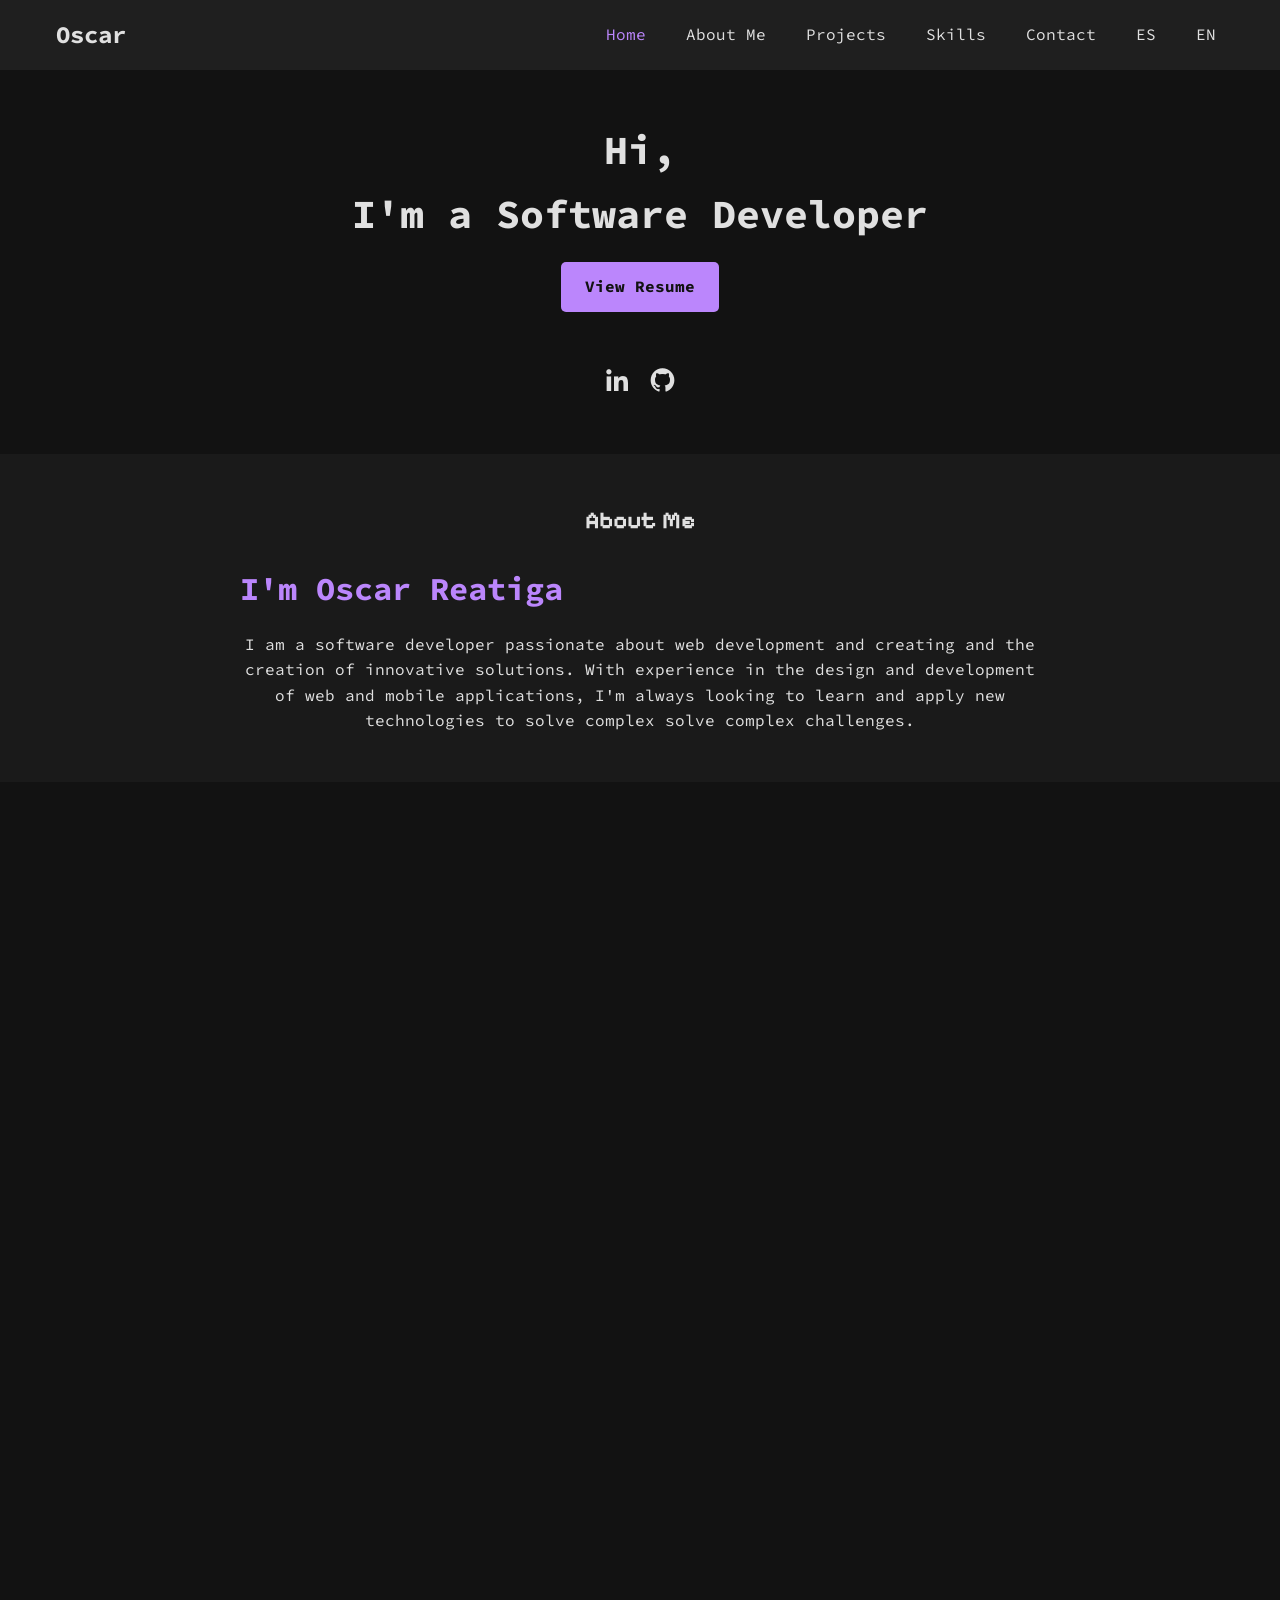
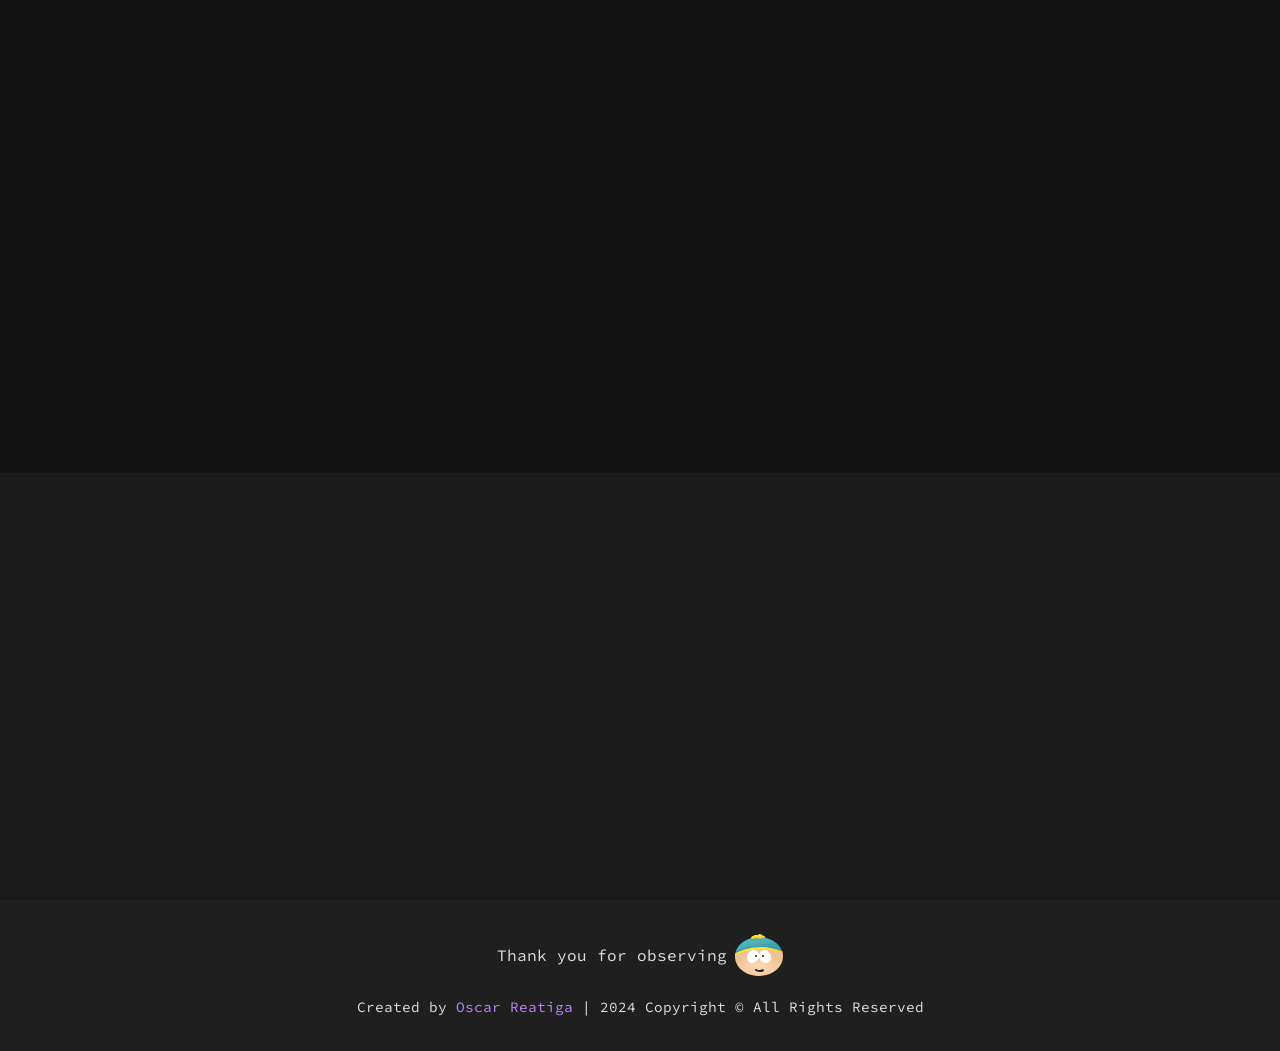
<file: index.html>
<!DOCTYPE html>
<html lang="en">

<head>
    <meta charset="UTF-8" />
    <meta http-equiv="X-UA-Compatible" content="IE=edge" />
    <meta name="viewport" content="width=device-width, initial-scale=1.0" />
    <link href="https://unpkg.com/boxicons@2.1.4/css/boxicons.min.css" rel="stylesheet" />
    <link rel="preconnect" href="https://fonts.googleapis.com">
    <link rel="preconnect" href="https://fonts.gstatic.com" crossorigin>
    <link
        href="https://fonts.googleapis.com/css2?family=Pixelify+Sans:wght@400..700&family=Source+Code+Pro:ital,wght@0,200..900;1,200..900&display=swap"
        rel="stylesheet">
    <link href="https://unpkg.com/aos@2.3.1/dist/aos.css" rel="stylesheet" />

    <link rel="stylesheet" href="./css/style.css" />
    <link rel="stylesheet" href="./css/header.css" />
    <link rel="stylesheet" href="./css/nav.css" />
    <link rel="stylesheet" href="./css/home.css" />
    <link rel="stylesheet" href="./css/about.css" />
    <link rel="stylesheet" href="./css/projects.css" />
    <link rel="stylesheet" href="./css/skills.css" />
    <link rel="stylesheet" href="./css/contact.css" />
    <link rel="stylesheet" href="./css/footer.css" />
    <link rel="stylesheet" href="./css/mediaqueries.css" />

    <title>Oscar Reatiga - Software Dev</title>
</head>

<body>
    <header class="header">
        <nav class="nav h-grid">
            <div>
                <a href="#" class="nav__logo">Oscar</a>
            </div>

            <div class="nav__menu" id="nav-menu">
                <ul class="nav__list">
                    <li class="nav__item"><a href="#home" class="nav__link active">Home</a></li>
                    <li class="nav__item"><a href="#about" class="nav__link">About Me</a></li>
                    <li class="nav__item"><a href="#projects" class="nav__link">Projects</a></li>
                    <li class="nav__item"><a href="#skills" class="nav__link">Skills</a></li>
                    <li class="nav__item"><a href="#contact" class="nav__link">Contact</a></li>
                    <li class="nav__item"><a href="./index-es.html" class="nav__link nav__link-es">ES</a></li>
                    <li class="nav__item"><a href="./index.html" class="nav__link nav__link-en">EN</a></li>
                </ul>
            </div>

            <div class="nav__toggle" id="nav-toggle">
                <i class="bx bx-menu"></i>
            </div>
        </nav>
    </header>

    <main class="main">
        <section class="home h-grid" id="home">
            <div class="home__data">
                <h1 class="home__title">
                    Hi, <br />
                    I'm a Software Developer<span class="home__title-color"></span> <br />

                </h1>
                <!-- <a href="https://drive.google.com/drive/folders/1gHrCSWaH1jyi9_zsq7LV5uAzrO4THDpe?usp=sharing"
                    target="_blank" class="button">View Resume</a> -->

                <a href="./assets/pdf/hoja de vida oscar reatiga.pdf" target="_blank" class="button">View Resume</a>

            </div>

            <div class="home__social">
                <a href="https://www.linkedin.com/in/oscar-reatiga-6b79942b4/" target="_blank"
                    class="home__social-icon">
                    <i class="bx bxl-linkedin"></i>
                </a>

                <a href="https://github.com/Y3sith" target="_blank" class="home__social-icon"><i
                        class="bx bxl-github"></i></a>

            </div>

        </section>

        <section class="about section" id="about">
            <h2 data-aos="fade-down" class="section-title">About Me</h2>

            <div data-aos="zoom-in" class="about__container h-grid">
                <div data-aos="zoom-in" class="about__content">
                    <h2 class="about__subtitle">I'm Oscar Reatiga</h2>
                    <p class="about__text">
                        I am a software developer passionate about web development and creating
                        and the creation of innovative solutions. With experience in the design and development of
                        web and mobile applications, I'm always looking to learn and apply new technologies to solve
                        complex
                        solve complex challenges.
                    </p>
                </div>
            </div>
        </section>

        <section data-aos="fade-down" class="projects section" id="projects">
            <h2 class="section-title">Projects</h2>

            <div class="projects__container h-grid">
                <div data-aos="fade-down" class="projects__links">
                    <a target="_blank"><img src="./assets/images/portafolio.jpg" alt="" /></a>
                    <h4 class="project__title">My Portfolio</h4>

                    <div class="project__link-item">
                        <a href="https://github.com/Y3sith" class="project__item" target="_blank"><i
                                class="bx bxl-github"></i></a>

                        <a href="https://github.com/Y3sith" class="project__item" target="_blank"><i
                                class="bx bx-globe"></i></a>
                    </div>
                </div>

                <div data-aos="fade-down" class="projects__links">
                    <a target="_blank"><img src="./assets/images/reciward.jpg" alt="" /></a>
                    <h4 class="project__title">Mobile recycling application</h4>

                    <div class="project__link-item">
                        <a href="https://github.com/Y3sith" class="project__item" target="_blank"><i
                                class="bx bxl-github"></i></a>

                        <a href="https://github.com/Y3sith" class="project__item" target="_blank"><i
                                class="bx bx-globe"></i></a>
                    </div>
                </div>

                <div data-aos="fade-down" class="projects__links">
                    <a target="_blank"><img src="./assets/images/seedlab.jpg" alt="" /></a>
                    <h4 class="project__title">Web application for personalized counseling and learning pathways</h4>

                    <div class="project__link-item">
                        <a href="https://github.com/Y3sith" class="project__item" target="_blank"><i
                                class="bx bxl-github"></i></a>

                        <a href="https://uccemprende.com/home" class="project__item" target="_blank"><i
                                class="bx bx-globe"></i></a>
                    </div>
                </div>

                <div data-aos="fade-down" class="projects__links">
                    <a target="_blank"><img src="./assets/images/oftalmoKids.jpg" alt="" /></a>
                    <h4 class="project__title">Medical appointments control Oftalmo-Kids</h4>

                    <div class="project__link-item">
                        <a href="https://github.com/Y3sith" class="project__item" target="_blank"><i
                                class="bx bxl-github"></i></a>

                        <a href="https://github.com/Y3sith" class="project__item" target="_blank"><i
                                class="bx bx-globe"></i></a>
                    </div>
                </div>

            </div>
        </section>

        <section class="skills section" id="skills">
            <h2 data-aos="fade-down" class="section-title">Skills</h2>

            <div class="skills__container h-grid">
                <div data-aos="fade-down">
                    <h2 class="skills__subtitle">My languages, frameworks, technologies and tools:</h2>
                    <div data-aos="fade-down" class="skills__data">
                        <h3 class="skills-title">Languages</h3>
                        <div class="skills__names">
                            <a href="#" class="skills__name">
                                <img src="./assets/icon/icons8-html-5.svg" alt="html" />
                                <span>HTML</span>
                            </a>
                            <a href="#" class="skills__name">
                                <img src="./assets/icon/icons8-javascript.svg" alt="javascript" />
                                <span>JavaScript</span>
                            </a>
                            <a href="#" class="skills__name">
                                <img src="./assets/icon/icons8-css3.svg" alt="css" />
                                <span>CSS</span>
                            </a>
                            <a href="#" class="skills__name">
                                <img src="./assets/icon/icons8-java.svg" alt="java" />
                                <span>Java</span>
                            </a>
                            <a href="#" class="skills__name">
                                <img src="./assets/icon/icons8-dart.svg" alt="dart" />
                                <span>Dart</span>
                            </a>
                            <a href="#" class="skills__name">
                                <img src="./assets/icon/icons8-php.svg" alt="php" />
                                <span>PHP</span>
                            </a>
                            <a href="#" class="skills__name">
                                <img src="./assets/icon/icons8-typescript.svg" alt="typescript" />
                                <span>TypeScript</span>
                            </a>
                        </div>

                        <h3 class="skills-title">Frameworks y Libraries</h3>
                        <div class="skills__names">
                            <a href="#" class="skills__name">
                                <img src="./assets/icon/icons8-angular.svg" alt="angular" />
                                <span>Angular</span>
                            </a>
                            <a href="#" class="skills__name">
                                <img src="./assets/icon/icons8-laravel.svg" alt="laravel" />
                                <span>Laravel</span>
                            </a>
                            <a href="#" class="skills__name">
                                <img src="./assets/icon/icons8-vue.svg" alt="vue" />
                                <span>Vue.js</span>
                            </a>
                            <a href="#" class="skills__name">
                                <img src="./assets/icon/icons8-spring-boot.svg" alt="spring boot" />
                                <span>Spring Boot</span>
                            </a>
                            <a href="#" class="skills__name">
                                <img src="./assets/icon/icons8-flutter.svg" alt="flutter" />
                                <span>Flutter</span>
                            </a>
                            <a href="#" class="skills__name">
                                <img src="./assets/icon/icons8-android-studio.svg" alt="android studio" />
                                <span>Android Studio</span>
                            </a>
                            <a href="#" class="skills__name">
                                <img src="./assets/icon/icons8-bootstrap.svg" alt="bootstrap" />
                                <span>Bootstrap</span>
                            </a>
                            <a href="#" class="skills__name">
                                <img src="./assets/icon/icons8-tailwind-css.svg" alt="tailwind" />
                                <span>Tailwind</span>
                            </a>
                        </div>

                        <h3 class="skills-title">Technologies and Tools</h3>
                        <div class="skills__names tools">
                            <a href="#" class="skills__name">
                                <img src="./assets/icon/icons8-git.svg" alt="git" />
                                <span>Git</span>
                            </a>
                            <a href="#" class="skills__name">
                                <img src="./assets/icon/icons8-github.svg" alt="github" />
                                <span>GitHub</span>
                            </a>
                            <a href="#" class="skills__name">
                                <img src="./assets/icon/icons8-figma.svg" alt="figma" />
                                <span>Figma</span>
                            </a>
                            <a href="#" class="skills__name">
                                <img src="./assets/icon/icons8-canva.svg" alt="canva" />
                                <span>Canva</span>
                            </a>
                            <a href="#" class="skills__name">
                                <img src="./assets/icon/icons8-node-js.svg" alt="nodejs" />
                                <span>Node.js</span>
                            </a>
                            <a href="#" class="skills__name">
                                <img src="./assets/icon/icons8-npm.svg" alt="nodejs" />
                                <span>Npm</span>
                            </a>
                            <a href="#" class="skills__name">
                                <img src="./assets/icon/icons8-trello.svg" alt="nodejs" />
                                <span>Trello</span>
                            </a>
                        </div>
                    </div>
                </div>
            </div>
        </section>


        <section class="contact h-grid" id="contact">
            <h2 data-aos="fade-down" class="section-title">Contact:</h2>
            <p data-aos="fade-down" class="contact__text">
                Call me, write me, email me, or connect and write me on Linkedin.
            </p>
            <div data-aos="fade-down" class="contact__social">
                <div class="contact__email">
                    <i class="bx bx-envelope icon"></i>
                    <address class="contact__email-content">oscarbueno.012345@gmail.com</address>
                </div>

                <div class="contact__phone">
                    <i class="bx bxs-phone icon"></i>
                    <span class="contact__phone-content">Tel: +57 3148101293</span>
                </div>

                <div class="contact__map">
                    <i class="bx bxs-map icon"></i>
                    <span class="contact__map-content">Piedecuesta-Santander, Colombia</span>
                </div>

                <div class="icon-social">
                    <a href="https://www.linkedin.com/in/oscar-reatiga-6b79942b4/" target="_blank"
                        class="icon-contact"><i class="bx bxl-linkedin"></i></a>

                    <a href="https://mail.google.com/mail/?view=cm&fs=1&tf=1&to=oscarbueno.012345@gmail.com" target="_blank"
                        class="icon-contact"><i class="bx bxl-gmail"></i></a>

                    <a href="https://github.com/Y3sith" class="icon-contact" target="_blank"><i
                            class="bx bxl-github"></i></a>
                </div>
            </div>
        </section>
    </main>

    <footer class="footer">
        <div class="footer__text">
            <p>Thank you for observing<img src="./assets/icon/icons8-eric-cartman.svg" alt="" /></p>
        </div>

        <div class="footer__copyright">
            <p>
                Created by
                <a class="link-github" href="https://github.com/Y3sith" target="_blank" rel="noreferrer noopener">
                    Oscar Reatiga
                </a>
                | 2024 Copyright &copy All Rights Reserved
            </p>
        </div>
    </footer>

    <script src="./js/app.js"></script>
    <script src="https://unpkg.com/aos@2.3.1/dist/aos.js"></script>
    <script>
        AOS.init();
    </script>
</body>

</html>
</file>
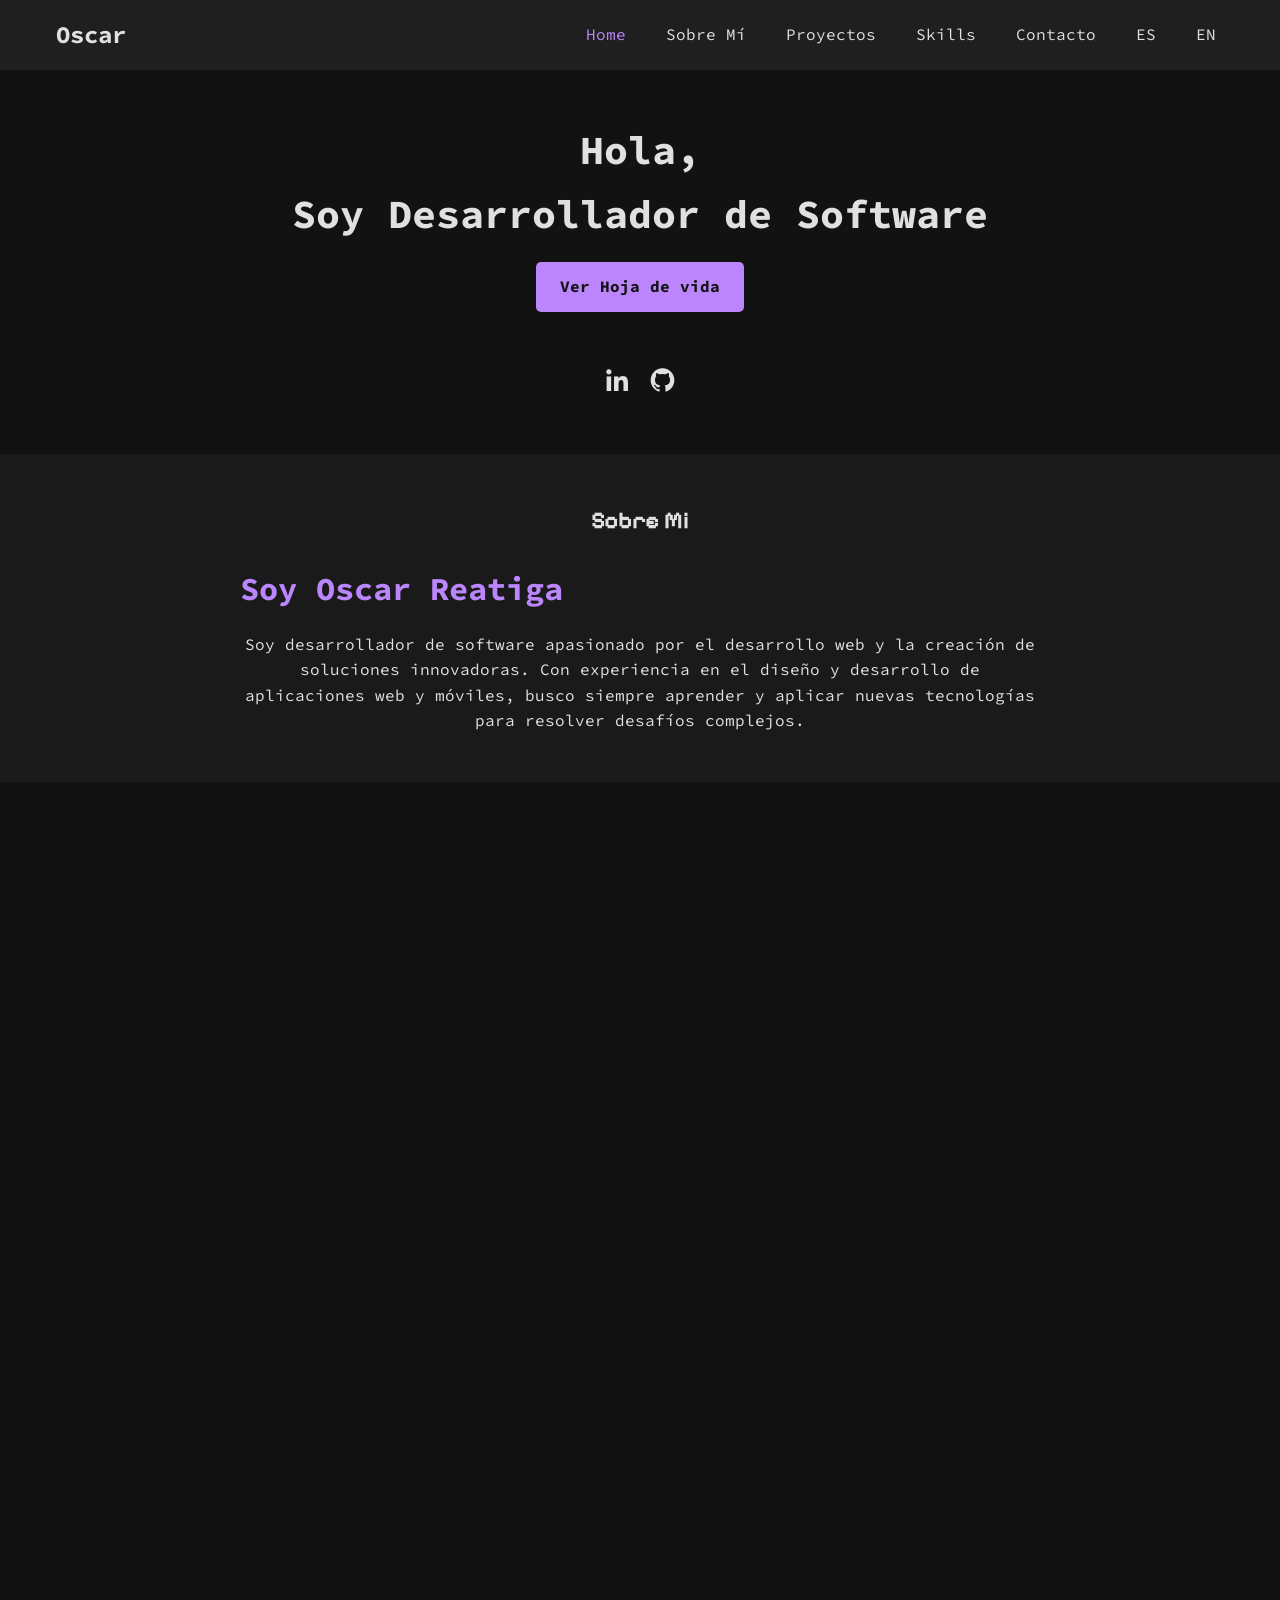
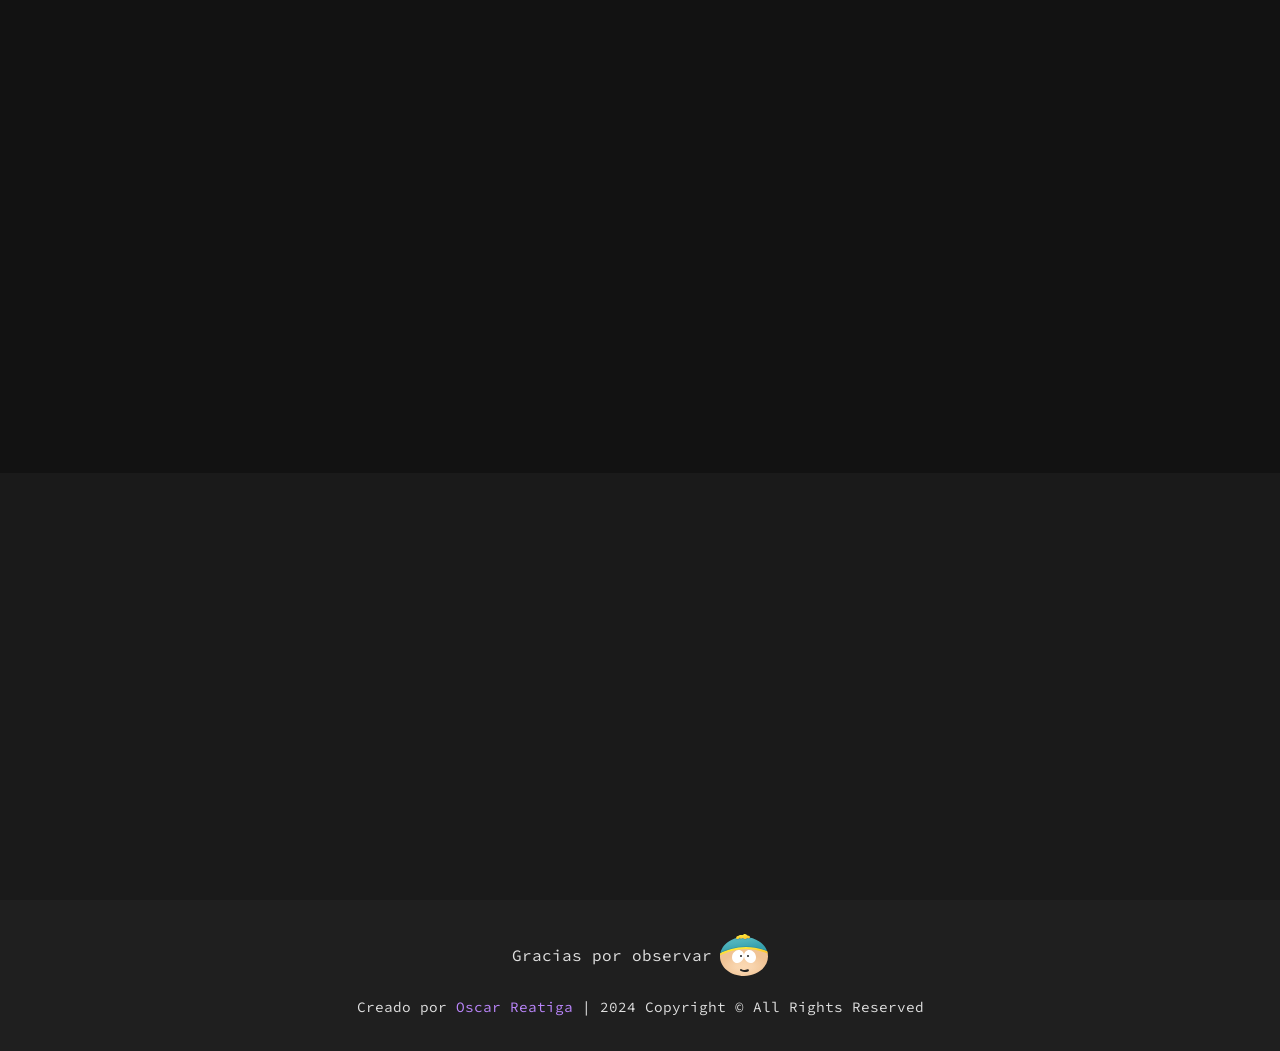
<file: index-es.html>
<!DOCTYPE html>
<html lang="en">
<head>
    <meta charset="UTF-8" />
    <meta http-equiv="X-UA-Compatible" content="IE=edge" />
    <meta name="viewport" content="width=device-width, initial-scale=1.0" />
    <link href="https://unpkg.com/boxicons@2.1.4/css/boxicons.min.css" rel="stylesheet" />
    <link rel="preconnect" href="https://fonts.googleapis.com">
    <link rel="preconnect" href="https://fonts.gstatic.com" crossorigin>
    <link
        href="https://fonts.googleapis.com/css2?family=Pixelify+Sans:wght@400..700&family=Source+Code+Pro:ital,wght@0,200..900;1,200..900&display=swap"
        rel="stylesheet">
    <link href="https://unpkg.com/aos@2.3.1/dist/aos.css" rel="stylesheet" />

    <link rel="stylesheet" href="./css/style.css" />
    <link rel="stylesheet" href="./css/header.css" />
    <link rel="stylesheet" href="./css/nav.css" />
    <link rel="stylesheet" href="./css/home.css" />
    <link rel="stylesheet" href="./css/about.css" />
    <link rel="stylesheet" href="./css/projects.css" />
    <link rel="stylesheet" href="./css/skills.css" />
    <link rel="stylesheet" href="./css/contact.css" />
    <link rel="stylesheet" href="./css/footer.css" />
    <link rel="stylesheet" href="./css/mediaqueries.css" />

    <title>Oscar Reatiga - Software Dev</title>
</head>

<body>
    <header class="header">
        <nav class="nav h-grid">
            <div>
                <a href="#" class="nav__logo">Oscar</a>
            </div>

            <div class="nav__menu" id="nav-menu">
                <ul class="nav__list">
                    <li class="nav__item"><a href="#home" class="nav__link active">Home</a></li>
                    <li class="nav__item"><a href="#about" class="nav__link">Sobre Mí</a></li>
                    <li class="nav__item"><a href="#projects" class="nav__link">Proyectos</a></li>
                    <li class="nav__item"><a href="#skills" class="nav__link">Skills</a></li>
                    <li class="nav__item"><a href="#contact" class="nav__link">Contacto</a></li>
                    <li class="nav__item"><a href="./index-es.html" class="nav__link nav__link-es">ES</a></li>
                    <li class="nav__item"><a href="./index.html" class="nav__link nav__link-en">EN</a></li>
                </ul>
            </div>

            <div class="nav__toggle" id="nav-toggle">
                <i class="bx bx-menu"></i>
            </div>
        </nav>
    </header>

    <main class="main">
        <section class="home h-grid" id="home">
            <div class="home__data">
                <h1 class="home__title">
                    Hola, <br />
                    Soy Desarrollador de Software<span class="home__title-color"></span> <br />
                    
                </h1>
                <!-- <a href="https://drive.google.com/drive/folders/1gHrCSWaH1jyi9_zsq7LV5uAzrO4THDpe?usp=sharing"
                    target="_blank" class="button">Ver Hoja de vida</a> -->
                    <a href="./assets/pdf/hoja de vida oscar reatiga.pdf"target="_blank" class="button">Ver Hoja de vida</a>
            </div>

            <div class="home__social">
                <a href="https://www.linkedin.com/in/oscar-reatiga-6b79942b4/" target="_blank"
                    class="home__social-icon">
                    <i class="bx bxl-linkedin"></i>
                </a>

                <a href="https://github.com/Y3sith" target="_blank" class="home__social-icon"><i
                        class="bx bxl-github"></i></a>

            </div>

        </section>

        <section class="about section" id="about">
            <h2 data-aos="fade-down" class="section-title">Sobre Mi</h2>

            <div data-aos="zoom-in" class="about__container h-grid">
                <div data-aos="zoom-in" class="about__content">
                    <h2 class="about__subtitle">Soy Oscar Reatiga</h2>
                    <p class="about__text">
                        Soy desarrollador de software apasionado por el desarrollo web y
                        la creación de soluciones innovadoras. Con experiencia en el diseño y desarrollo de
                        aplicaciones web y móviles, busco siempre aprender y aplicar nuevas tecnologías para
                        resolver desafíos complejos.
                    </p>
                </div>
            </div>
        </section>

        <section data-aos="fade-down" class="projects section" id="projects">
            <h2 class="section-title">Proyectos</h2>

            <div class="projects__container h-grid">
                <div data-aos="fade-down" class="projects__links">
                    <a target="_blank"><img src="./assets/images/portafolio.jpg" alt="" /></a>
                    <h4 class="project__title">Mi Portfolio</h4>

                    <div class="project__link-item">
                        <a href="https://github.com/Y3sith" class="project__item" target="_blank"><i
                                class="bx bxl-github"></i></a>

                        <a href="https://github.com/Y3sith" class="project__item" target="_blank"><i
                                class="bx bx-globe"></i></a>
                    </div>
                </div>

                <div data-aos="fade-down" class="projects__links">
                    <a target="_blank"><img src="./assets/images/reciward.jpg" alt="" /></a>
                    <h4 class="project__title">Aplicación móvil de reciclaje</h4>

                    <div class="project__link-item">
                        <a href="https://github.com/Y3sith" class="project__item" target="_blank"><i
                                class="bx bxl-github"></i></a>

                        <a href="https://github.com/Y3sith" class="project__item" target="_blank"><i
                                class="bx bx-globe"></i></a>
                    </div>
                </div>

                <div data-aos="fade-down" class="projects__links">
                    <a target="_blank"><img src="./assets/images/seedlab.jpg" alt="" /></a>
                    <h4 class="project__title">Aplicación web para asesorías personalizadas y rutas de aprendizaje</h4>

                    <div class="project__link-item">
                        <a href="https://github.com/Y3sith" class="project__item" target="_blank"><i
                                class="bx bxl-github"></i></a>

                        <a href="https://uccemprende.com/home" class="project__item" target="_blank"><i
                                class="bx bx-globe"></i></a>
                    </div>
                </div>

                <div data-aos="fade-down" class="projects__links">
                    <a target="_blank"><img src="./assets/images/oftalmoKids.jpg" alt="" /></a>
                    <h4 class="project__title">Control citas medicas Oftalmo-Kids</h4>

                    <div class="project__link-item">
                        <a href="https://github.com/Y3sith" class="project__item" target="_blank"><i
                                class="bx bxl-github"></i></a>

                        <a href="https://github.com/Y3sith" class="project__item" target="_blank"><i
                                class="bx bx-globe"></i></a>
                    </div>
                </div>

            </div>
        </section>

        <section class="skills section" id="skills">
            <h2 data-aos="fade-down" class="section-title">Skills</h2>

            <div class="skills__container h-grid">
                <div data-aos="fade-down">
                    <h2 class="skills__subtitle">Mis lenguajes, frameworks, tecnologías y herramientas:</h2>
                    <div data-aos="fade-down" class="skills__data">
                        <h3 class="skills-title">Lenguajes</h3>
                        <div class="skills__names">
                            <a href="#" class="skills__name">
                                <img src="./assets/icon/icons8-html-5.svg" alt="html" />
                                <span>HTML</span>
                            </a>
                            <a href="#" class="skills__name">
                                <img src="./assets/icon/icons8-javascript.svg" alt="javascript" />
                                <span>JavaScript</span>
                            </a>
                            <a href="#" class="skills__name">
                                <img src="./assets/icon/icons8-css3.svg" alt="css" />
                                <span>CSS</span>
                            </a>
                            <a href="#" class="skills__name">
                                <img src="./assets/icon/icons8-java.svg" alt="java" />
                                <span>Java</span>
                            </a>
                            <a href="#" class="skills__name">
                                <img src="./assets/icon/icons8-dart.svg" alt="dart" />
                                <span>Dart</span>
                            </a>
                            <a href="#" class="skills__name">
                                <img src="./assets/icon/icons8-php.svg" alt="php" />
                                <span>PHP</span>
                            </a>
                            <a href="#" class="skills__name">
                                <img src="./assets/icon/icons8-typescript.svg" alt="typescript" />
                                <span>TypeScript</span>
                            </a>
                        </div>

                        <h3 class="skills-title">Frameworks y Librerías</h3>
                        <div class="skills__names">
                            <a href="#" class="skills__name">
                                <img src="./assets/icon/icons8-angular.svg" alt="angular" />
                                <span>Angular</span>
                            </a>
                            <a href="#" class="skills__name">
                                <img src="./assets/icon/icons8-laravel.svg" alt="laravel" />
                                <span>Laravel</span>
                            </a>
                            <a href="#" class="skills__name">
                                <img src="./assets/icon/icons8-vue.svg" alt="vue" />
                                <span>Vue.js</span>
                            </a>
                            <a href="#" class="skills__name">
                                <img src="./assets/icon/icons8-spring-boot.svg" alt="spring boot" />
                                <span>Spring Boot</span>
                            </a>
                            <a href="#" class="skills__name">
                                <img src="./assets/icon/icons8-flutter.svg" alt="flutter" />
                                <span>Flutter</span>
                            </a>
                            <a href="#" class="skills__name">
                                <img src="./assets/icon/icons8-android-studio.svg" alt="android studio" />
                                <span>Android Studio</span>
                            </a>
                            <a href="#" class="skills__name">
                                <img src="./assets/icon/icons8-bootstrap.svg" alt="bootstrap" />
                                <span>Bootstrap</span>
                            </a>
                            <a href="#" class="skills__name">
                                <img src="./assets/icon/icons8-tailwind-css.svg" alt="tailwind" />
                                <span>Tailwind</span>
                            </a>
                        </div>

                        <h3 class="skills-title">Tecnologías y Herramientas</h3>
                        <div class="skills__names tools">
                            <a href="#" class="skills__name">
                                <img src="./assets/icon/icons8-git.svg" alt="git" />
                                <span>Git</span>
                            </a>
                            <a href="#" class="skills__name">
                                <img src="./assets/icon/icons8-github.svg" alt="github" />
                                <span>GitHub</span>
                            </a>
                            <a href="#" class="skills__name">
                                <img src="./assets/icon/icons8-figma.svg" alt="figma" />
                                <span>Figma</span>
                            </a>
                            <a href="#" class="skills__name">
                                <img src="./assets/icon/icons8-canva.svg" alt="canva" />
                                <span>Canva</span>
                            </a>
                            <a href="#" class="skills__name">
                                <img src="./assets/icon/icons8-node-js.svg" alt="nodejs" />
                                <span>Node.js</span>
                            </a>
                            <a href="#" class="skills__name">
                                <img src="./assets/icon/icons8-npm.svg" alt="nodejs" />
                                <span>Npm</span>
                            </a>
                            <a href="#" class="skills__name">
                                <img src="./assets/icon/icons8-trello.svg" alt="nodejs" />
                                <span>Trello</span>
                            </a>
                        </div>
                    </div>
                </div>
            </div>
        </section>


        <section class="contact h-grid" id="contact">
            <h2 data-aos="fade-down" class="section-title">Contacto:</h2>
            <p data-aos="fade-down" class="contact__text">
                Llámame, escríbeme, envíame un e-mail, o conecta y escríbeme en Linkedin.
            </p>
            <div data-aos="fade-down" class="contact__social">
                <div class="contact__email">
                    <i class="bx bx-envelope icon"></i>
                    <address class="contact__email-content">oscarbueno.012345@gmail.com</address>
                </div>

                <div class="contact__phone">
                    <i class="bx bxs-phone icon"></i>
                    <span class="contact__phone-content">Tel: +57 3148101293</span>
                </div>

                <div class="contact__map">
                    <i class="bx bxs-map icon"></i>
                    <span class="contact__map-content">Piedecuesta-Santander, Colombia</span>
                </div>

                <div class="icon-social">
                    <a href="https://www.linkedin.com/in/oscar-reatiga-6b79942b4/" target="_blank"
                        class="icon-contact"><i class="bx bxl-linkedin"></i></a>

                    <a href="https://mail.google.com/mail/?view=cm&fs=1&tf=1&to=oscarbueno.012345@gmail.com" target="_blank"
                        class="icon-contact"><i class="bx bxl-gmail"></i></a>

                    <a href="https://github.com/Y3sith" class="icon-contact" target="_blank"><i
                            class="bx bxl-github"></i></a>
                </div>
            </div>
        </section>
    </main>

    <footer class="footer">
        <div class="footer__text">
            <p>Gracias por observar<img src="./assets/icon/icons8-eric-cartman.svg" alt="" /></p>
        </div>

        <div class="footer__copyright">
            <p>
                Creado por
                <a class="link-github" href="https://github.com/Y3sith" target="_blank" rel="noreferrer noopener">
                    Oscar Reatiga
                </a>
                | 2024 Copyright &copy All Rights Reserved
            </p>
        </div>
    </footer>

    <script src="./js/app.js"></script>
    <script src="https://unpkg.com/aos@2.3.1/dist/aos.js"></script>
    <script>
        AOS.init();
    </script>
</body>

</html>
</file>
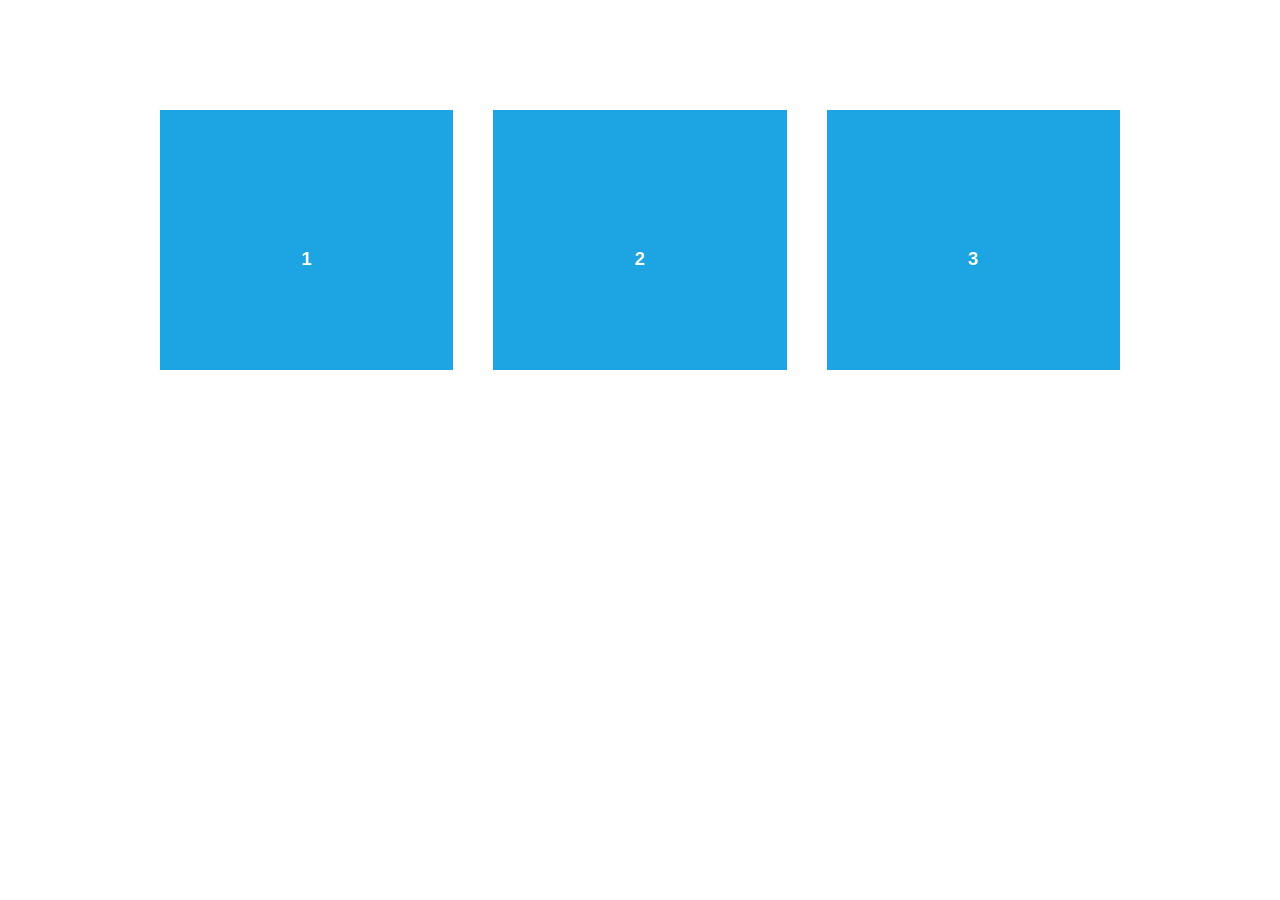
<file: node_modules/aos/demo/async.html>
<!DOCTYPE html>
<html>
  <head>
    <meta charset="utf-8">
    <title>AOS - Animate on scroll library</title>
    <meta name="viewport" content="width=device-width">
    <link rel="stylesheet" href="css/styles.css" />
    <link rel="stylesheet" href="../dist/aos.css" />
  </head>
  <body>
    <div id="aos-demo" class="aos-all"></div>

    <script src="../dist/aos.js"></script>
    <script>
      AOS.init({
        easing: 'ease-in-out-sine'
      });

      setInterval(addItem, 300);

      var itemsCounter = 1;
      var container = document.getElementById('aos-demo');

      function addItem () {
        if (itemsCounter > 42) return;
        var item = document.createElement('div');
        item.classList.add('aos-item');
        item.setAttribute('data-aos', 'fade-up');
        item.innerHTML = '<div class="aos-item__inner"><h3>' + itemsCounter + '</h3></div>';
        container.appendChild(item);
        itemsCounter++;
      }
    </script>
  </body>
</html>
</file>
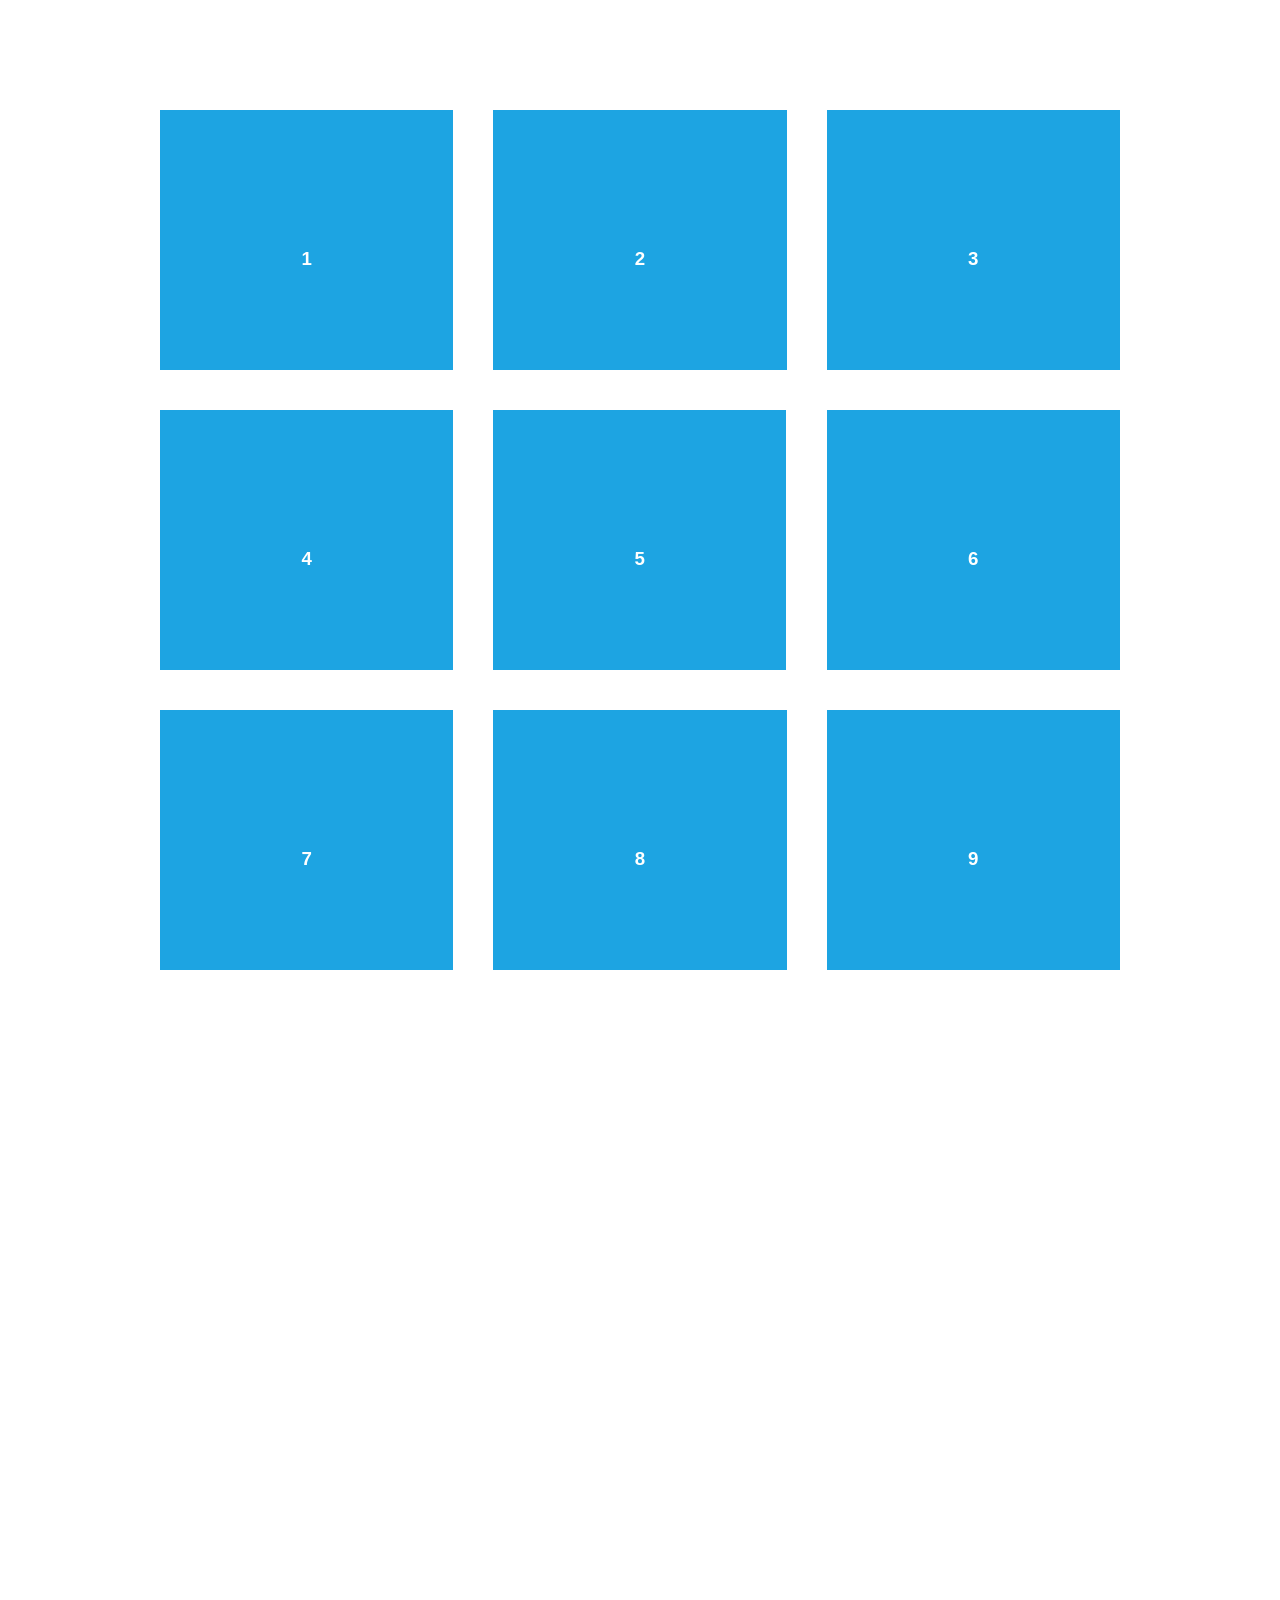
<file: node_modules/aos/demo/simple.html>
<!DOCTYPE html>
<html>
  <head>
    <meta charset="utf-8">
    <title>AOS - Animate on scroll library</title>
    <meta name="viewport" content="width=device-width">
    <link rel="stylesheet" href="css/styles.css" />
    <link rel="stylesheet" href="../dist/aos.css" />
    <!--[if lt IE 9]>
    <script src="//html5shiv.googlecode.com/svn/trunk/html5.js"></script>
    <![endif]-->
  </head>
  <body>
    <div id="transcroller-body" class="aos-all">
      <div class="aos-item" data-aos="fade-up">
        <div class="aos-item__inner"><h3>1</h3></div>
      </div>
      <div class="aos-item" data-aos="fade-down">
        <div class="aos-item__inner"><h3>2</h3></div>
      </div>
      <div class="aos-item" data-aos="zoom-out-down">
        <div class="aos-item__inner"><h3>3</h3></div>
      </div>
      <div class="aos-item" data-aos="flip-down">
        <div class="aos-item__inner"><h3>4</h3></div>
      </div>
      <div class="aos-item" data-aos="flip-up">
        <div class="aos-item__inner"><h3>5</h3></div>
      </div>
      <div class="aos-item" data-aos="fade-down">
        <div class="aos-item__inner"><h3>6</h3></div>
      </div>
      <div class="aos-item" data-aos="fade-in">
        <div class="aos-item__inner"><h3>7</h3></div>
      </div>
      <div class="aos-item" data-aos="fade-down">
        <div class="aos-item__inner"><h3>8</h3></div>
      </div>
      <div class="aos-item" data-aos="fade-in">
        <div class="aos-item__inner"><h3>9</h3></div>
      </div>
      <div class="aos-item" data-aos="fade-down">
        <div class="aos-item__inner"><h3>10</h3></div>
      </div>
      <div class="aos-item" data-aos="fade-up">
        <div class="aos-item__inner"><h3>11</h3></div>
      </div>
      <div class="aos-item" data-aos="fade-down">
        <div class="aos-item__inner"><h3>12</h3></div>
      </div>
      <div class="aos-item" data-aos="fade-in">
        <div class="aos-item__inner"><h3>13</h3></div>
      </div>
      <div class="aos-item" data-aos="fade-up">
        <div class="aos-item__inner"><h3>14</h3></div>
      </div>
      <div class="aos-item" data-aos="fade-in">
        <div class="aos-item__inner"><h3>15</h3></div>
      </div>
      <div class="aos-item" data-aos="fade-up">
        <div class="aos-item__inner"><h3>16</h3></div>
      </div>
      <div class="aos-item" data-aos="fade-down">
        <div class="aos-item__inner"><h3>17</h3></div>
      </div>
      <div class="aos-item" data-aos="fade-up">
        <div class="aos-item__inner"><h3>18</h3></div>
      </div>
      <div class="aos-item" data-aos="zoom-out">
        <div class="aos-item__inner"><h3>19</h3></div>
      </div>
      <div class="aos-item" data-aos="fade-up">
        <div class="aos-item__inner"><h3>20</h3></div>
      </div>
      <div class="aos-item" data-aos="zoom-out">
        <div class="aos-item__inner"><h3>21</h3></div>
      </div>
      <div class="aos-item" data-aos="fade-in">
        <div class="aos-item__inner"><h3>22</h3></div>
      </div>
      <div class="aos-item" data-aos="zoom-out-up">
        <div class="aos-item__inner"><h3>23</h3></div>
      </div>
      <div class="aos-item" data-aos="zoom-out-down">
        <div class="aos-item__inner"><h3>24</h3></div>
      </div>
      <div class="aos-item" data-aos="fade-in">
        <div class="aos-item__inner"><h3>25</h3></div>
      </div>
      <div class="aos-item" data-aos="fade-in">
        <div class="aos-item__inner"><h3>26</h3></div>
      </div>
      <div class="aos-item" data-aos="fade-in">
        <div class="aos-item__inner"><h3>27</h3></div>
      </div>
      <div class="aos-item" data-aos="fade-in">
        <div class="aos-item__inner"><h3>28</h3></div>
      </div>
      <div class="aos-item" data-aos="fade-in">
        <div class="aos-item__inner"><h3>29</h3></div>
      </div>
      <div class="aos-item" data-aos="fade-in">
        <div class="aos-item__inner"><h3>30</h3></div>
      </div>
      <div class="aos-item" data-aos="fade-in">
        <div class="aos-item__inner"><h3>31</h3></div>
      </div>
      <div class="aos-item" data-aos="fade-in">
        <div class="aos-item__inner"><h3>32</h3></div>
      </div>
      <div class="aos-item" data-aos="fade-in">
        <div class="aos-item__inner"><h3>33</h3></div>
      </div>
      <div class="aos-item" data-aos="fade-in">
        <div class="aos-item__inner"><h3>34</h3></div>
      </div>
      <div class="aos-item" data-aos="fade-in">
        <div class="aos-item__inner"><h3>35</h3></div>
      </div>
      <div class="aos-item" data-aos="fade-in">
        <div class="aos-item__inner"><h3>36</h3></div>
      </div>
      <div class="aos-item" data-aos="fade-in">
        <div class="aos-item__inner"><h3>37</h3></div>
      </div>
      <div class="aos-item" data-aos="fade-in">
        <div class="aos-item__inner"><h3>38</h3></div>
      </div>
      <div class="aos-item" data-aos="fade-in">
        <div class="aos-item__inner"><h3>39</h3></div>
      </div>
      <div class="aos-item" data-aos="fade-in">
        <div class="aos-item__inner"><h3>40</h3></div>
      </div>
      <div class="aos-item" data-aos="fade-in">
        <div class="aos-item__inner"><h3>41</h3></div>
      </div>
      <div class="aos-item" data-aos="fade-in">
        <div class="aos-item__inner"><h3>42</h3></div>
      </div>
    </div>

    <script src="../dist/aos.js"></script>
    <script>
      AOS.init({
        easing: 'ease-in-out-sine'
      });
    </script>

    <!-- <script src="//cdnjs.cloudflare.com/ajax/libs/require.js/2.1.11/require.min.js"></script>
    <script>
      requirejs.config({
          baseUrl: '../dist',
      });

      require(['aos'], function(AOS){
          AOS.init({
              easing: 'ease-in-out-sine'
          });
      });
    </script> -->
  </body>
</html>
</file>
<file: css/style.css>
/* Reset y estilos globales */
* {
    margin: 0;
    padding: 0;
    box-sizing: border-box;
  }
  
  body {
    font-family: 'Source Code Pro', monospace;
    background-color: #121212;
    color: #e0e0e0;
    line-height: 1.6;
  }
  
  a {
    color: #bb86fc;
    text-decoration: none;
  }
  
  img {
    max-width: 100%;
    height: auto;
  }
  
  .section-title {
    text-align: center;
    margin-bottom: 1.5rem;
    font-family: 'Pixelify Sans', sans-serif;
    font-weight: 700;
    color: #e0e0e0;
  }
  
  /* Clase para grids básicos */
  .h-grid {
    display: grid;
    gap: 1rem;
  }
</file>
<file: css/header.css>
.header {
    background-color: #1f1f1f;
    padding: 1rem 0;
    box-shadow: 0 2px 5px rgba(0, 0, 0, 0.5);
  }
</file>
<file: css/nav.css>
.nav {
    display: flex;
    align-items: center;
    justify-content: space-between;
    max-width: 1200px;
    margin: 0 auto;
    padding: 0 1rem;
  }
  
  .nav__logo {
    font-size: 1.5rem;
    font-weight: bold;
    color: #e0e0e0;
  }
  
  .nav__menu {
    display: flex;
  }
  
  .nav__list {
    list-style: none;
    display: flex;
    gap: 1.5rem;
  }
  
  .nav__item { }
  
  .nav__link {
    color: #e0e0e0;
    font-size: 1rem;
    padding: 0.5rem;
    transition: color 0.3s ease;
  }
  
  .nav__link:hover,
  .nav__link.active {
    color: #bb86fc;
  }
  
  .nav__toggle {
    display: none;
    font-size: 1.8rem;
    color: #e0e0e0;
    cursor: pointer;
  }
</file>
<file: css/home.css>
.home {
    align-items: center;
    padding: 3rem 0;
    background: #121212;
    color: #e0e0e0;
    text-align: center;
  }
  
  .home__data {
    text-align: center;
  }
  
  .home__title {
    font-size: 2.5rem;
    margin-bottom: 1rem;
  }
  
  .home__title span.home__title-color {
    color: #bb86fc;
  }
  
  .button {
    display: inline-block;
    padding: 0.75rem 1.5rem;
    background-color: #bb86fc;
    color: #121212;
    border-radius: 5px;
    font-weight: bold;
    transition: background-color 0.3s ease;
  }
  
  .button:hover {
    background-color: #9b69d4;
  }
  
  .home__social {
    margin-top: 2rem;
    display: flex;
    justify-content: center;
    gap: 1rem;
  }
  
  .home__social-icon {
    font-size: 1.8rem;
    color: #e0e0e0;
    transition: color 0.3s ease;
  }
  
  .home__social-icon:hover {
    color: #bb86fc;
  }
</file>
<file: css/about.css>
.about {
    padding: 3rem 0;
    background-color: #1a1a1a;
    color: #e0e0e0;
  }
  
  .about__container {
    display: flex;
    flex-direction: column;
    align-items: center;
    gap: 2rem;
  }
  
  .about__subtitle {
    font-size: 2rem;
    color: #bb86fc;
    margin-bottom: 1rem;
  }
  
  .about__text {
    font-size: 1rem;
    max-width: 800px;
    text-align: center;
    line-height: 1.6;
  }
</file>
<file: css/projects.css>
.projects {
  padding: 3rem 0;
  background-color: #1f1f1f;
  color: #e0e0e0;
}

.projects__container {
  display: grid;
  grid-template-columns: repeat(auto-fit, minmax(250px, 1fr));
  gap: 2rem;
}

.projects__links {
  background-color: #2a2a2a;
  padding: 1rem;
  border-radius: 8px;
  text-align: center;
  transition: transform 0.3s ease;
}

/* .projects__links:hover {
  transform: translateY(-5px);
}

.projects__links img {
  border-radius: 5px;
  max-height: 200px;
  object-fit: cover;
} */

.project__title {
  margin: 1rem 0 0.5rem;
  font-size: 1.2rem;
  color: #bb86fc;
}

/* .project__link-item {
  display: flex;
  justify-content: center;
  gap: 1rem;
} */

/* .project__item {
  font-size: 1.5rem;
  color: #e0e0e0;
  transition: color 0.3s ease;
} */

.project__item:hover {
  color: #bb86fc;
}

.projects__links img {
    transition: 1s;
    cursor: pointer;
    width: 350px;
    height: 230px;
    object-fit: contain;
  }
  .projects__links img:hover {
    transform: scale(1.05);
  }
  .project__link-item {
    display: flex;
    justify-content: center;
    align-items: center;
    font-size: 1.53rem;
  }
  .project__item {
    padding: 0 1rem;
    color: var(--second-color);
  }
</file>
<file: css/skills.css>
.skills {
    padding: 3rem 0;
    background-color: #121212;
    color: #e0e0e0;
  }
  
  .skills__container {
    display: flex;
    flex-direction: column;
    align-items: center;
    gap: 2rem;
  }
  
  .skills__subtitle {
    font-size: 1.8rem;
    color: #bb86fc;
    margin-bottom: 1rem;
    text-align: center;
  }
  
  .skills-title {
    font-size: 1.5rem;
    margin: 1rem 0;
    color: #bb86fc;
  }
  
  .skills__names {
    display: flex;
    flex-wrap: wrap;
    gap: 1rem;
    justify-content: center;
  }
  
  .skills__name {
    display: flex;
    flex-direction: column;
    align-items: center;
    padding: 0.5rem;
    background-color: #2a2a2a;
    border-radius: 5px;
    transition: transform 0.3s ease;
  }
  
  .skills__name:hover {
    transform: translateY(-3px);
  }
  
  .skills__name img {
    width: 40px;
    height: 40px;
    margin-bottom: 0.5rem;
  }
  
  .skills__name span {
    font-size: 0.9rem;
  }
  
  .skills__names.tools .skills__name {
    background-color: #333;
  }
</file>
<file: css/contact.css>
.contact {
    padding: 3rem 0;
    background-color: #1a1a1a;
    color: #e0e0e0;
    text-align: center;
  }
  
  .contact__text {
    margin-bottom: 1.5rem;
    font-size: 1rem;
  }
  
  .contact__social {
    display: flex;
    flex-direction: column;
    gap: 1rem;
    align-items: center;
  }
  
  .contact__email,
  .contact__phone,
  .contact__map {
    display: flex;
    align-items: center;
    gap: 0.5rem;
    font-size: 1rem;
  }
  
  .contact__social .icon {
    font-size: 1.2rem;
    color: #bb86fc;
  }
  
  .icon-social {
    margin-top: 1rem;
    display: flex;
    gap: 1rem;
    justify-content: center;
  }
  
  .icon-contact {
    font-size: 1.8rem;
    color: #e0e0e0;
    transition: color 0.3s ease;
  }
  
  .icon-contact:hover {
    color: #bb86fc;
  }
</file>
<file: css/footer.css>
.footer {
    background-color: #1f1f1f;
    color: #e0e0e0;
    padding: 2rem 1rem;
    text-align: center;
  }
  
  .footer__text p {
    font-size: 1rem;
    margin-bottom: 1rem;
    display: flex;
    align-items: center;
    justify-content: center;
    gap: 0.5rem;
  }
  
  .footer__copyright p {
    font-size: 0.9rem;
  }
  
  .link-github {
    color: #bb86fc;
    transition: color 0.3s ease;
  }
  
  .link-github:hover {
    color: #e0e0e0;
  }
</file>
<file: css/mediaqueries.css>
@media screen and (max-width: 768px) {
    /* Mostrar el toggle en el nav y ocultar el menú principal */
    .nav__menu {
      display: none;
    }
    .nav__toggle {
      display: block;
    }
    
    /* Ajustar la grilla de la clase h-grid a una sola columna */
    .h-grid {
      grid-template-columns: 1fr;
    }
    
    /* Reducir el tamaño de la tipografía en la sección home */
    .home__title {
      font-size: 2rem;
    }
    
    /* En la sección about, alinear el contenido en columna */
    .about__container {
      flex-direction: column;
    }
    
    /* Reducir el número de columnas en la grilla de proyectos */
    .projects__container {
      grid-template-columns: 1fr;
    }
    
    /* En skills, mostrar los elementos en columna si es necesario */
    .skills__names {
      flex-direction: column;
      align-items: center;
    }
  }
</file>
<file: node_modules/aos/demo/css/styles.css>
body {
  font-family: Helvetica,Tahoma;
}

*,
*:before,
*:after {
  box-sizing: border-box;
}

.aos-all {
  width: 1000px;
  max-width: 98%;
  margin: 10vh auto 0 auto;
}

.aos-item {
  display: inline-block;
  float: left;
  width: 33.3333%;
  height: 300px;
  padding: 20px;
}

.aos-item__inner {
  position: relative;
  width: 100%;
  height: 100%;
  float: left;
  background: #1da4e2;
  line-height: 260px;
  text-align: center;
  color: #fff;
}

@media screen and (max-width: 800px) {
  .aos-item {
    width: 50%;
  }
}
</file>
